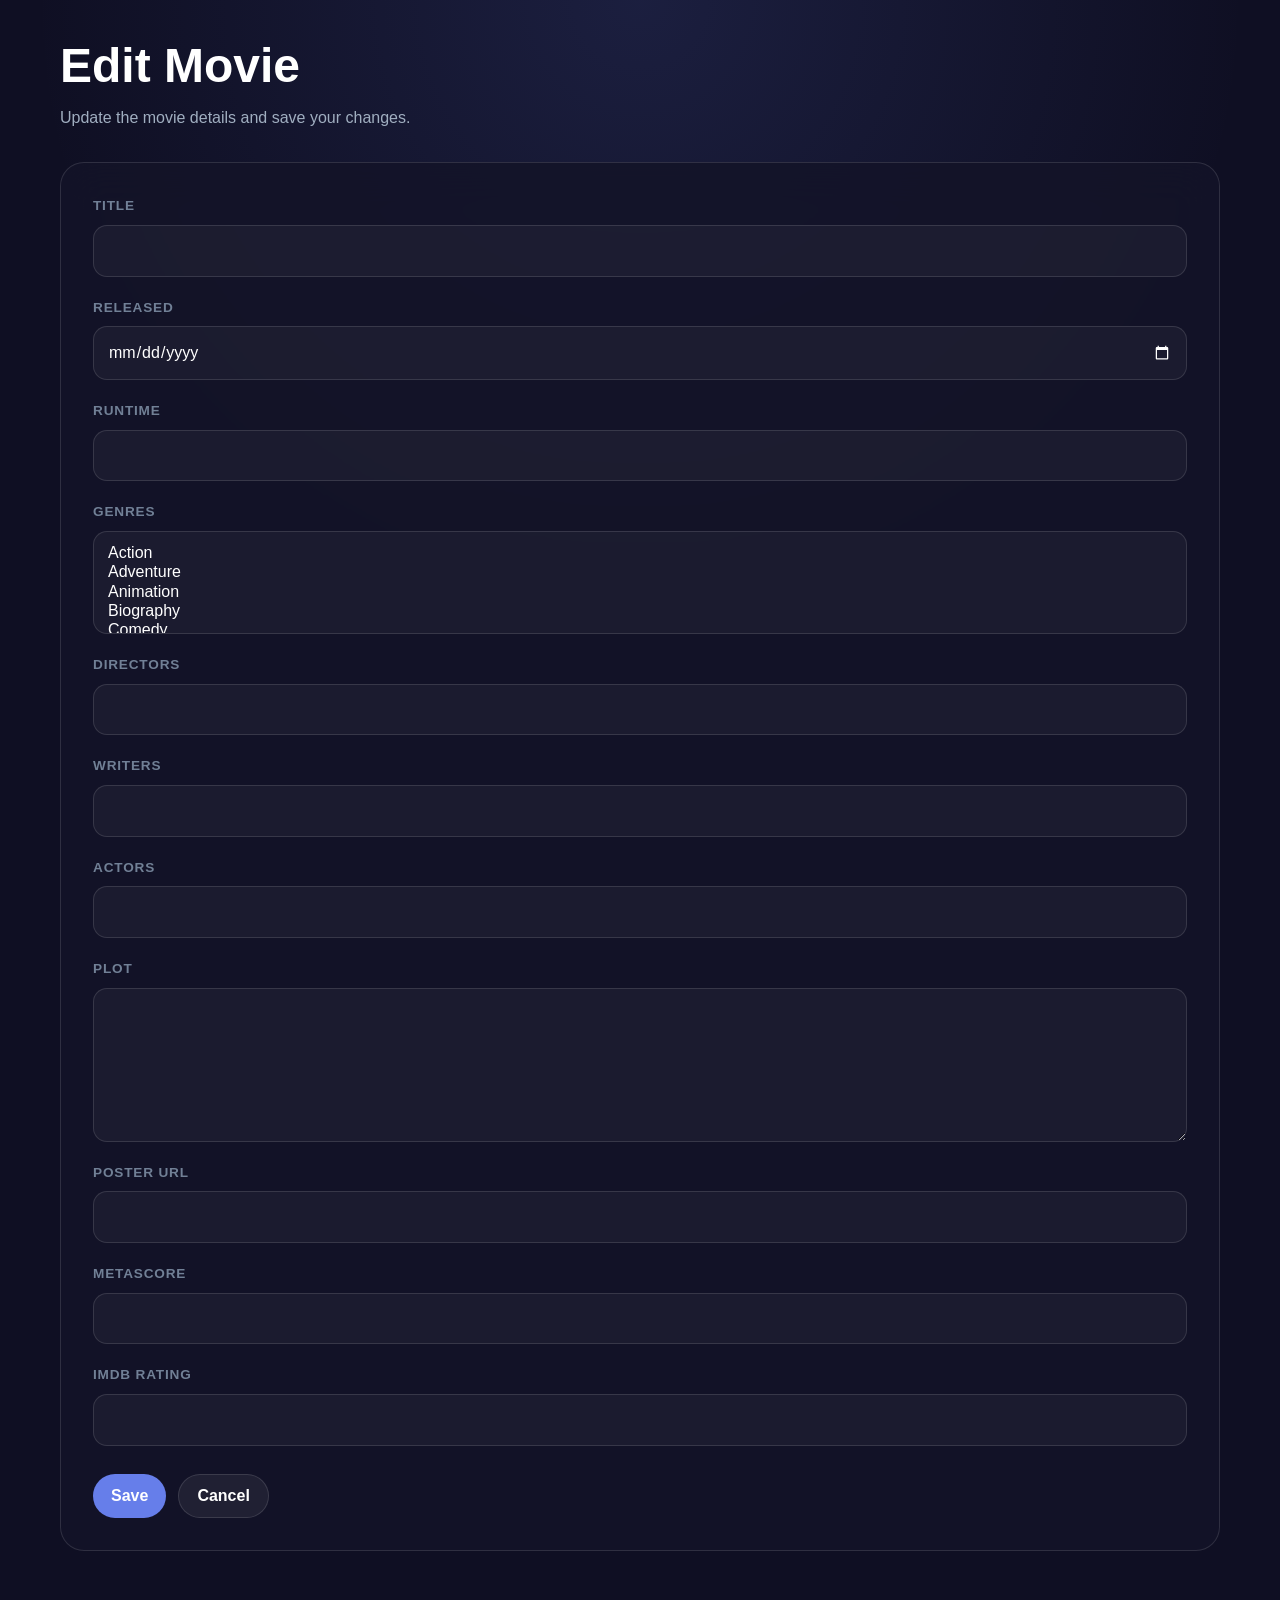
<file: server/files/edit.html>
<!DOCTYPE html>
<html lang="en">
<head>
  <meta charset="UTF-8">
  <meta name="viewport" content="width=device-width, initial-scale=1.0">
  <title>Edit Movie</title>
  <link rel="stylesheet" href="edit.css">
  <script src="edit.js" defer></script>
</head>
<body>
<main class="edit-page">
  <h1>Edit Movie</h1>
  <p>Update the movie details and save your changes.</p>

  <form class="movie-form">
    <input type="hidden" id="imdbID">

    <div class="form-row">
      <label for="Title">Title</label>
      <input id="Title" type="text" required>
    </div>

    <div class="form-row">
      <label for="Released">Released</label>
      <input id="Released" type="date" required>
    </div>

    <div class="form-row">
      <label for="Runtime">Runtime</label>
      <input id="Runtime" type="number" required>
    </div>

    <div class="form-row">
      <label for="Genres">Genres</label>
      <select id="Genres" multiple required>
        <option value="Action">Action</option>
        <option value="Adventure">Adventure</option>
        <option value="Animation">Animation</option>
        <option value="Biography">Biography</option>
        <option value="Comedy">Comedy</option>
        <option value="Crime">Crime</option>
        <option value="Documentary">Documentary</option>
        <option value="Drama">Drama</option>
        <option value="Family">Family</option>
        <option value="Fantasy">Fantasy</option>
        <option value="Film Noir">Film Noir</option>
        <option value="History">History</option>
        <option value="Horror">Horror</option>
        <option value="Music">Music</option>
        <option value="Musical">Musical</option>
        <option value="Mystery">Mystery</option>
        <option value="Romance">Romance</option>
        <option value="Sci-Fi">Sci-Fi</option>
        <option value="Short Film">Short Film</option>
        <option value="Sport">Sport</option>
        <option value="Superhero">Superhero</option>
        <option value="Thriller">Thriller</option>
        <option value="War">War</option>
        <option value="Western">Western</option>
      </select>
    </div>

    <div class="form-row">
      <label for="Directors">Directors</label>
      <input id="Directors" type="text" required>
    </div>

    <div class="form-row">
      <label for="Writers">Writers</label>
      <input id="Writers" type="text" required>
    </div>

    <div class="form-row">
      <label for="Actors">Actors</label>
      <input id="Actors" type="text" required>
    </div>

    <div class="form-row">
      <label for="Plot">Plot</label>
      <textarea id="Plot" rows="5" required></textarea>
    </div>

    <div class="form-row">
      <label for="Poster">Poster URL</label>
      <input id="Poster" type="url" required>
    </div>

    <div class="form-row">
      <label for="Metascore">Metascore</label>
      <input id="Metascore" type="number" required>
    </div>

    <div class="form-row">
      <label for="imdbRating">IMDb Rating</label>
      <input id="imdbRating" type="number" step="0.1" required>
    </div>

    <div class="form-actions">
      <button type="button" class="btn btn-primary" onclick="putMovie()">Save</button>
      <button type="button" class="btn btn-secondary" onclick="location.href='index.html'">Cancel</button>
    </div>
  </form>
</main>
</body>
</html>
</file>
<file: server/files/edit.css>
@import url("base.css");

.edit-page {
  max-width: var(--container);
  margin: 0 auto;
  padding: 40px 20px 60px;
}

.edit-page h1 {
  font-size: clamp(2rem, 4vw, 3rem);
  line-height: 1.1;
  margin-bottom: 12px;
  font-weight: 800;
}

.edit-page p {
  color: var(--muted);
  margin-bottom: 32px;
}

.movie-form {
  display: grid;
  gap: 20px;
  background: var(--surface);
  border: 1px solid var(--border);
  border-radius: var(--radius-lg);
  padding: 32px;
  backdrop-filter: blur(20px);
}

.form-row {
  display: grid;
  gap: 8px;
}

.form-row label {
  font-size: 0.85rem;
  font-weight: 700;
  text-transform: uppercase;
  letter-spacing: 0.06em;
  color: var(--muted-strong);
}

.form-row input,
.form-row textarea,
.form-row select {
  width: 100%;
  min-height: 44px;
  padding: 12px 14px;
  border-radius: 14px;
  border: 1px solid var(--border);
  background: rgba(255, 255, 255, 0.04);
  color: var(--text);
  outline: none;
}

.form-row textarea {
  min-height: 140px;
  resize: vertical;
}

.form-row input:focus,
.form-row textarea:focus,
.form-row select:focus {
  border-color: var(--accent);
  box-shadow: 0 0 0 3px rgba(102, 126, 234, 0.2);
}

.form-actions {
  display: flex;
  gap: 12px;
  flex-wrap: wrap;
  margin-top: 8px;
}
</file>
